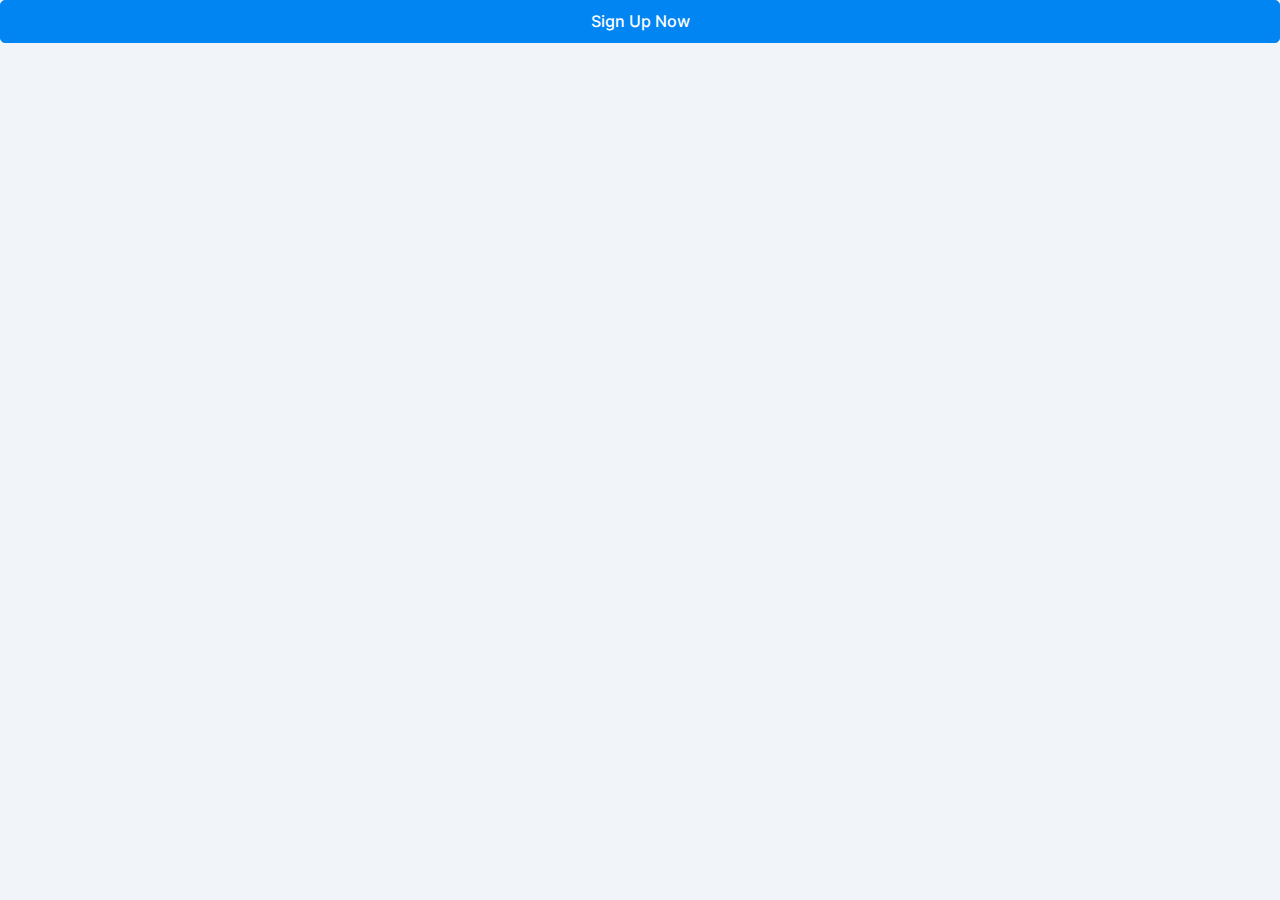
<file: atoms/button.html>
<!DOCTYPE html>
<html lang="en">
  <head>
    <meta charset="UTF-8" />
    <meta http-equiv="X-UA-Compatible" content="IE=edge" />
    <meta name="viewport" content="width=device-width, initial-scale=1.0" />
    <!-- styles -->
    <link rel="stylesheet" href="../assets/css/aos.css">
    <link rel="stylesheet" href="../assets/css/slick.css">
    <link rel="stylesheet" href="../assets/css/slick-theme.css">
    <link rel="stylesheet" href="../assets/css/bootstrap.min.css">
    <link rel="stylesheet" href="../assets/css/style.css" />
    <!-- styles -->
    <title>Header</title>
  </head>
  <body>
    <!-- body content start -->
<div class="tv-button">
    <p>Sign Up Now</p>
</div>

   
    <!-- body content end -->



    <!-- scripts -->
    <script src="../assets/js/jquery.slim.min.js"></script>
    <script src="../assets/js/aos.js"></script>
    <script src="../assets/js/slick.min.js"></script>
    <script src="../assets/js/bootstrap.bundle.min.js"></script>
    <script src="../assets/js/script.js"></script>
    <!-- scripts -->
  </body>
</html>
</file>
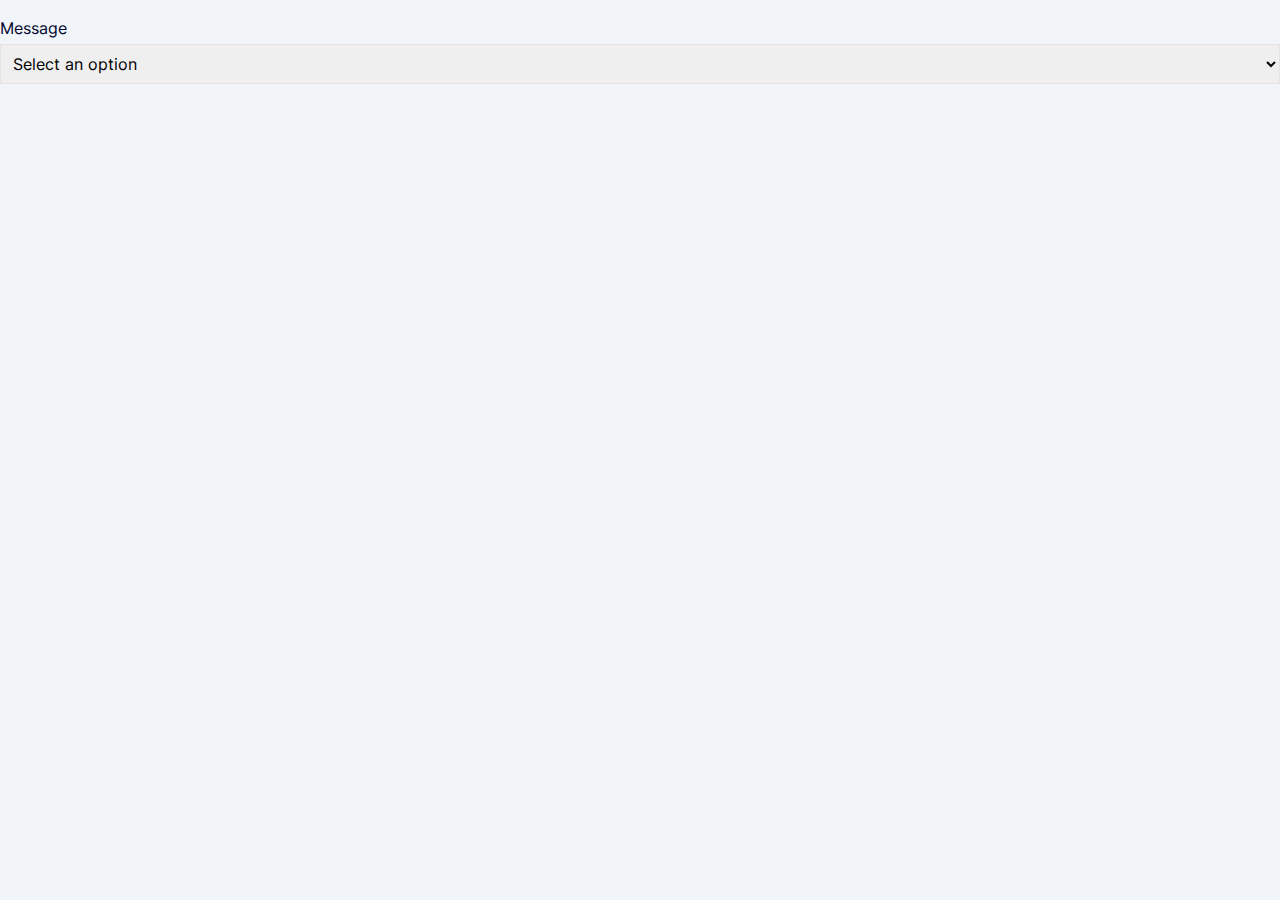
<file: atoms/dropdown.html>
<!DOCTYPE html>
<html lang="en">
  <head>
    <meta charset="UTF-8" />
    <meta http-equiv="X-UA-Compatible" content="IE=edge" />
    <meta name="viewport" content="width=device-width, initial-scale=1.0" />
    <!-- styles -->
    <link rel="stylesheet" href="../assets/css/aos.css">
    <link rel="stylesheet" href="../assets/css/slick.css">
    <link rel="stylesheet" href="../assets/css/slick-theme.css">
    <link rel="stylesheet" href="../assets/css/bootstrap.min.css">
    <link rel="stylesheet" href="../assets/css/style.css" />
    <!-- styles -->
    <title>Header</title>
  </head>
  <body>
    <!-- body content start -->
<div class="dropdown">
    
        <label for="dropdown" class="dropdown__name">Message</label>
        <select id="dropdown" name="dropdown" class="dropdown__bg" required>
            <option value="" disabled selected>Select an option</option>
            <option value="option1">Option 1</option>
            <option value="option2">Option 2</option>
            <option value="option3">Option 3</option>
        </select>
</div>

   
    <!-- body content end -->



    <!-- scripts -->
    <script src="../assets/js/jquery.slim.min.js"></script>
    <script src="../assets/js/aos.js"></script>
    <script src="../assets/js/slick.min.js"></script>
    <script src="../assets/js/bootstrap.bundle.min.js"></script>
    <script src="../assets/js/script.js"></script>
    <!-- scripts -->
  </body>
</html>
</file>
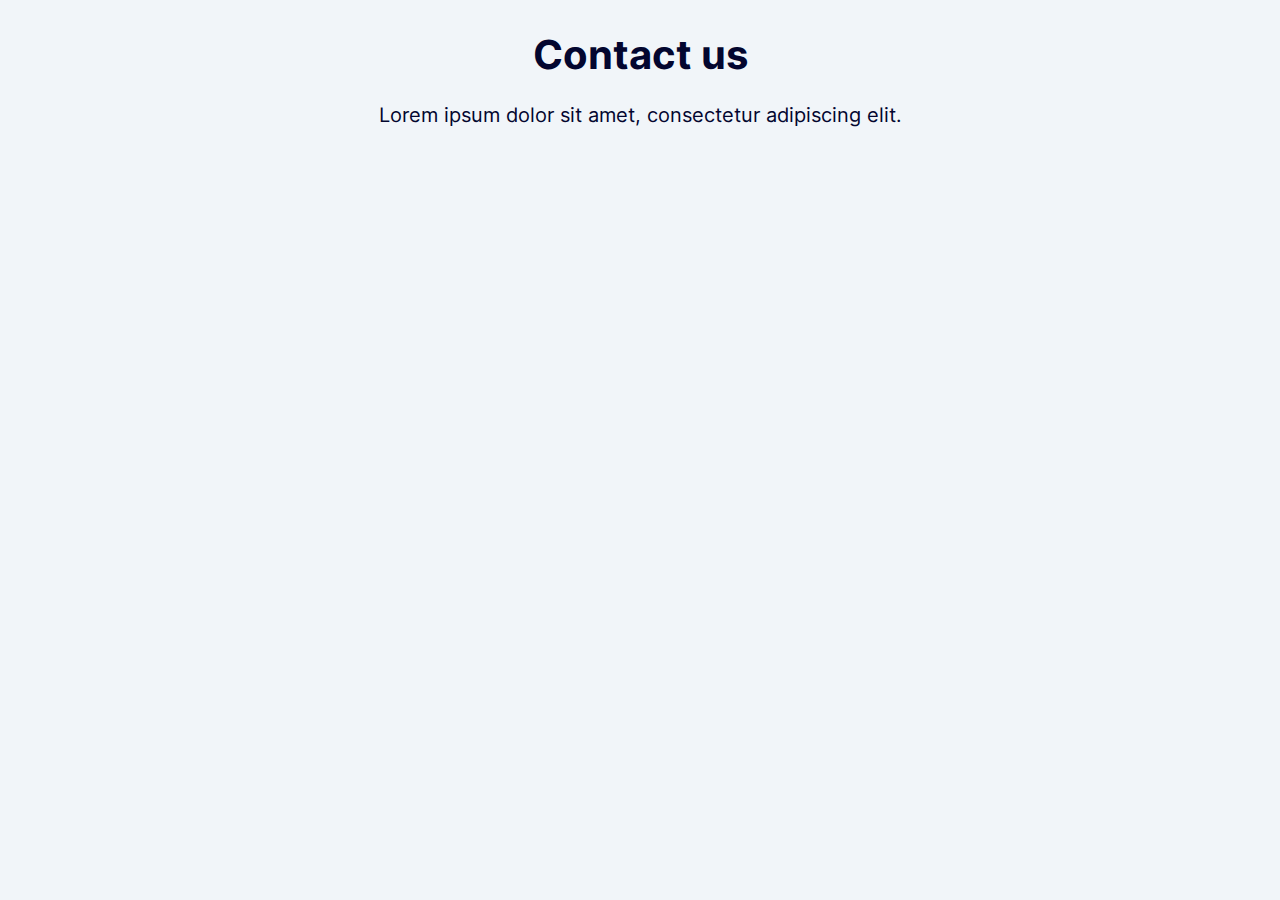
<file: atoms/heading.html>
<!DOCTYPE html>
<html lang="en">
  <head>
    <meta charset="UTF-8" />
    <meta http-equiv="X-UA-Compatible" content="IE=edge" />
    <meta name="viewport" content="width=device-width, initial-scale=1.0" />
    <!-- styles -->
    <link rel="stylesheet" href="../assets/css/aos.css">
    <link rel="stylesheet" href="../assets/css/slick.css">
    <link rel="stylesheet" href="../assets/css/slick-theme.css">
    <link rel="stylesheet" href="../assets/css/bootstrap.min.css">
    <link rel="stylesheet" href="../assets/css/style.css" />
    <!-- styles -->
    <title>Header</title>
  </head>
  <body>
    <!-- body content start -->
   <div class="heading">
    <p class="heading__head">Contact us</p>
    <p class="heading__content">Lorem ipsum dolor sit amet, consectetur adipiscing elit.</p>
   </div>
   
    <!-- body content end -->

    <!-- scripts -->
    <script src="../assets/js/jquery.slim.min.js"></script>
    <script src="../assets/js/aos.js"></script>
    <script src="../assets/js/slick.min.js"></script>
    <script src="../assets/js/bootstrap.bundle.min.js"></script>
    <script src="../assets/js/script.js"></script>
    <!-- scripts -->
  </body>
</html>
</file>
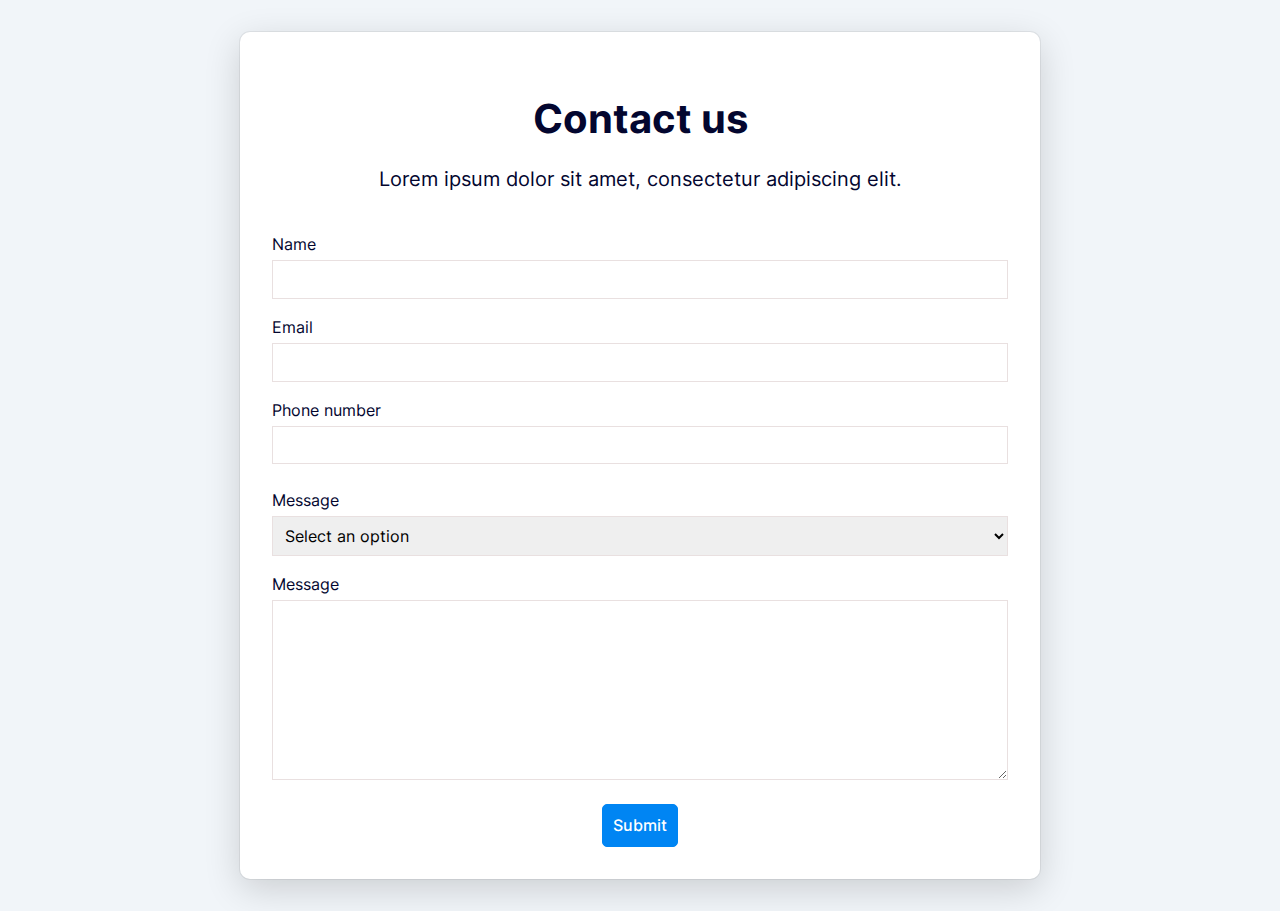
<file: organisms/form.html>
<!DOCTYPE html>
<html lang="en">
  <head>
    <meta charset="UTF-8" />
    <meta http-equiv="X-UA-Compatible" content="IE=edge" />
    <meta name="viewport" content="width=device-width, initial-scale=1.0" />
    <!-- styles -->
    <link rel="stylesheet" href="../assets/css/aos.css">
    <link rel="stylesheet" href="../assets/css/slick.css">
    <link rel="stylesheet" href="../assets/css/slick-theme.css">
    <link rel="stylesheet" href="../assets/css/bootstrap.min.css">
    <link rel="stylesheet" href="../assets/css/style.css" />
    <!-- styles -->
    <title>Header</title>
  </head>
  <body>
    <!-- body content start -->
  <div class="tv-form">
    <div class="tv-form__container">
        <div class="heading">
            <p class="heading__head">Contact us</p>
            <p class="heading__content">Lorem ipsum dolor sit amet, consectetur adipiscing elit.</p>
        </div>
        <div class="tv-input">
            <div class="tv-input__container">
              <label for="name" class="tv-input__name">Name</label>
              <input type="name" id="name" class="tv-input__input" required></input>
            </div>
           
          <div class="tv-input__container">
            <label for="email" class="tv-input__name">Email</label>
            <input type="email" id="email" class="tv-input__input" required></input>
          </div>
          
          <div class="tv-input__container">
            <label for="Phone number" class="tv-input__name">Phone number</label>
            <input type="tel" id="Phonenumber" class="tv-input__input" required></input>
          </div>
          <div class="dropdown">
    
            <label for="dropdown" class="dropdown__name">Message</label>
            <select id="dropdown" name="dropdown" class="dropdown__bg" required>
                <option value="" disabled selected>Select an option</option>
                <option value="option1">Option 1</option>
                <option value="option2">Option 2</option>
                <option value="option3">Option 3</option>
            </select>
            </div>
          
          <div class="tv-input__message">
            <label for="textarea" class="tv-input__name">Message</label>
            <textarea id="textarea" name="message" required></textarea>
          </div>
          <div class="tv-form__btn">
            <div class="tv-button">
                <p>Submit</p>
            </div>
          </div>
         
        </div>
    </div>
</div>
   
    <!-- body content end -->

    <!-- scripts -->
    <script src="../assets/js/jquery.slim.min.js"></script>
    <script src="../assets/js/aos.js"></script>
    <script src="../assets/js/slick.min.js"></script>
    <script src="../assets/js/bootstrap.bundle.min.js"></script>
    <script src="../assets/js/script.js"></script>
    <!-- scripts -->
  </body>
</html>
</file>
<file: assets/css/style.css>
html,
body,
div,
span,
applet,
object,
iframe,
h1,
h2,
h3,
h4,
h5,
h6,
p,
blockquote,
pre,
a,
abbr,
acronym,
address,
big,
cite,
code,
del,
dfn,
em,
img,
ins,
kbd,
q,
s,
samp,
small,
strike,
strong,
sub,
sup,
tt,
var,
b,
u,
i,
center,
dl,
dt,
dd,
ol,
ul,
li,
fieldset,
form,
label,
legend,
table,
caption,
tbody,
tfoot,
thead,
tr,
th,
td,
article,
aside,
canvas,
details,
embed,
figure,
figcaption,
footer,
header,
hgroup,
menu,
nav,
output,
ruby,
section,
summary,
time,
mark,
audio,
video {
  margin: 0;
  padding: 0;
  border: 0;
  font-size: 100%;
  vertical-align: baseline;
  font-weight: inherit;
}

article,
aside,
details,
figcaption,
figure,
footer,
header,
hgroup,
menu,
nav,
section {
  display: block;
}

body {
  font-weight: 300;
  line-height: 1.4;
}

ol,
ul {
  list-style: none;
}

blockquote,
q {
  quotes: none;
}

blockquote:before, blockquote:after {
  content: "";
  content: none;
}

q:before, q:after {
  content: "";
  content: none;
}

table {
  border-collapse: collapse;
  border-spacing: 0;
}

a {
  text-decoration: none;
  cursor: pointer;
}

input,
textarea,
select {
  margin: 0;
}

input:focus,
textarea:focus,
select:focus {
  outline: none;
}

textarea {
  overflow: auto;
}

button::-moz-focus-inner,
input[type=button]::-moz-focus-inner,
input[type=submit]::-moz-focus-inner,
input[type=reset]::-moz-focus-inner {
  padding: 0 !important;
  border: 0 none !important;
}

mark {
  background: none;
  color: inherit;
}

strong {
  font-weight: bold;
}

*,
*:before,
*:after {
  box-sizing: border-box;
}

@font-face {
  font-family: "Inter";
  src: url("../fonts/Inter-ExtraLight.woff2") format("woff2"), url("../fonts/Inter-ExtraLight.woff") format("woff");
  font-weight: 200;
  font-style: normal;
  font-display: swap;
}
@font-face {
  font-family: "Inter";
  src: url("../fonts/Inter-Medium.woff2") format("woff2"), url("../fonts/Inter-Medium.woff") format("woff");
  font-weight: 500;
  font-style: normal;
  font-display: swap;
}
@font-face {
  font-family: "Inter";
  src: url("../fonts/Inter-ExtraBold.woff2") format("woff2"), url("../fonts/Inter-ExtraBold.woff") format("woff");
  font-weight: bold;
  font-style: normal;
  font-display: swap;
}
@font-face {
  font-family: "Inter";
  src: url("../fonts/Inter-Black.woff2") format("woff2"), url("../fonts/Inter-Black.woff") format("woff");
  font-weight: 900;
  font-style: normal;
  font-display: swap;
}
@font-face {
  font-family: "Inter";
  src: url("../fonts/Inter-Regular.woff2") format("woff2"), url("../fonts/Inter-Regular.woff") format("woff");
  font-weight: normal;
  font-style: normal;
  font-display: swap;
}
@font-face {
  font-family: "Inter";
  src: url("../fonts/Inter-Bold.woff2") format("woff2"), url("../fonts/Inter-Bold.woff") format("woff");
  font-weight: bold;
  font-style: normal;
  font-display: swap;
}
@font-face {
  font-family: "Inter";
  src: url("../fonts/Inter-Light.woff2") format("woff2"), url("../fonts/Inter-Light.woff") format("woff");
  font-weight: 300;
  font-style: normal;
  font-display: swap;
}
@font-face {
  font-family: "Inter";
  src: url("../fonts/Inter-Thin.woff2") format("woff2"), url("../fonts/Inter-Thin.woff") format("woff");
  font-weight: 100;
  font-style: normal;
  font-display: swap;
}
@font-face {
  font-family: "Inter";
  src: url("../fonts/Inter-SemiBold.woff2") format("woff2"), url("../fonts/Inter-SemiBold.woff") format("woff");
  font-weight: 600;
  font-style: normal;
  font-display: swap;
}
html {
  scroll-behavior: smooth;
}

html,
body {
  font-family: "Inter", sans-serif;
  font-size: 16px;
  font-weight: 400;
  line-height: 1.3;
  width: 100%;
  min-height: 100%;
  color: #03062F;
  background-color: #F1F5F9;
}

a,
button,
input {
  outline: none;
}

a,
a:hover {
  text-decoration: none;
}

p,
li {
  margin-bottom: 0;
}

button {
  border: 0;
  background-color: transparent;
}

*:focus {
  outline: none;
}

.content-wrapper {
  width: 100%;
  max-width: 1560px;
  padding-left: 16px;
  padding-right: 16px;
  margin-left: auto;
  margin-right: auto;
}

.content-wrapper-small {
  width: 100%;
  padding: 0 32px;
  max-width: 1300px;
  margin-left: auto;
  margin-right: auto;
}

.only-mobile {
  display: block;
}

.desk-visible {
  display: none;
}

.only-mobile-tablet {
  display: none;
}

@media (min-width: 768px) {
  .content-wrapper {
    padding-left: 32px;
    padding-right: 32px;
  }
  .only-mobile {
    display: none;
  }
  .only-mobile-tablet {
    display: block;
  }
}
@media (min-width: 1280px) {
  .desk-visible {
    display: block;
  }
  .only-mobile-tablet {
    display: none;
  }
}
.tv-header {
  padding: 8px 0 32px 0;
  position: sticky;
  top: 0;
  scrollbar-color: red;
}
.tv-header img {
  width: 100px;
  height: auto;
}

.tv-button {
  background-color: #0085F3;
  color: #ffffff;
  text-align: center;
  padding: 10px;
  border-radius: 5px;
  border: 1px solid #0085F3;
  cursor: pointer;
  font-weight: 500;
}
.tv-button:hover {
  background-color: #ffffff;
  color: #0085F3;
  border: 1px solid #0085F3;
}

.tv-input__name {
  color: #03062F;
  font-size: 16px;
  line-height: 24px;
  padding-bottom: 4px;
}
.tv-input__input {
  width: 100%;
  border: 1px solid #e9e0e0;
  padding: 8px;
}
.tv-input__container {
  padding: 8px 0;
}
.tv-input__message {
  display: flex;
  flex-direction: column;
}
.tv-input textarea {
  width: 100%;
  min-height: 180px;
  border: 1px solid #e9e0e0;
}

.heading {
  text-align: center;
  padding: 32px 0;
}
.heading__head {
  color: #03062F;
  font-size: 40px;
  line-height: 46px;
  font-weight: 700;
  padding-bottom: 24px;
}
.heading__content {
  color: #03062F;
  font-size: 20px;
  line-height: 26px;
}

.dropdown {
  display: flex;
  flex-direction: column;
  width: 100%;
  padding: 16px 0;
}
.dropdown__name {
  color: #03062F;
  font-size: 16px;
  line-height: 24px;
  padding-bottom: 4px;
}
.dropdown__bg {
  border: 1px solid #e9e0e0;
  padding: 8px;
}

.tv-hero {
  width: 100%;
  min-height: 700px;
  background-position: center;
  background-repeat: no-repeat;
  background-size: cover;
}
.tv-hero__outer {
  display: flex;
  align-items: center;
  justify-content: center;
  padding: 32px 0;
}
.tv-hero__head {
  font-size: 40px;
  line-height: 46px;
  padding-bottom: 16px;
  color: #ffffff;
  font-weight: 700;
}
.tv-hero__content {
  font-size: 18px;
  line-height: 24px;
  color: #ffffff;
  padding-bottom: 16px;
}
.tv-hero__outer-btn {
  width: 140px;
  height: auto;
}
.tv-hero__cnt {
  width: 50%;
  padding: 16px;
}

.tv-move {
  width: 50%;
}
.tv-move__img {
  width: 100%;
  height: auto;
}
.tv-move__img img {
  width: auto;
  height: 400px;
}
.tv-move .slick-slide {
  display: flex;
  justify-content: center;
}
.tv-move .slick-prev:before, .tv-move .slick-prev, .tv-move .slick-next:before, .tv-move .slick-next {
  display: none !important;
}
.tv-move .slick-dots li button:before {
  background-color: #ffffff;
  border-radius: 50%;
}

@media (max-width: 600px) {
  .tv-hero {
    min-height: 1000px;
  }
  .tv-hero__outer {
    flex-direction: column-reverse;
  }
  .tv-hero__cnt {
    width: 100%;
    padding: 0;
    padding-top: 16px;
  }
  .tv-hero__head {
    font-size: 30px;
    line-height: 36px;
  }
  .tv-move {
    width: 100%;
    max-height: 400px;
  }
  .tv-move__img {
    width: 100%;
    max-height: 400px;
  }
  img {
    width: auto;
    max-height: 400px;
  }
}
.tv-form {
  display: flex;
  align-items: center;
  justify-content: center;
  padding: 32px 0;
}
.tv-form__container {
  width: 100%;
  max-width: 800px;
  background-color: white;
  border-radius: 10px;
  padding: 32px;
  box-shadow: rgba(0, 0, 0, 0.16) 0px 10px 36px 0px, rgba(0, 0, 0, 0.06) 0px 0px 0px 1px;
}
.tv-form__btn {
  width: 100%;
  height: auto;
  display: flex;
  justify-content: center;
  padding-top: 24px;
}

@media (max-width: 600px) {
  .tv-form {
    padding: 0;
  }
  .tv-form__container {
    padding: 16px;
  }
}
</file>
